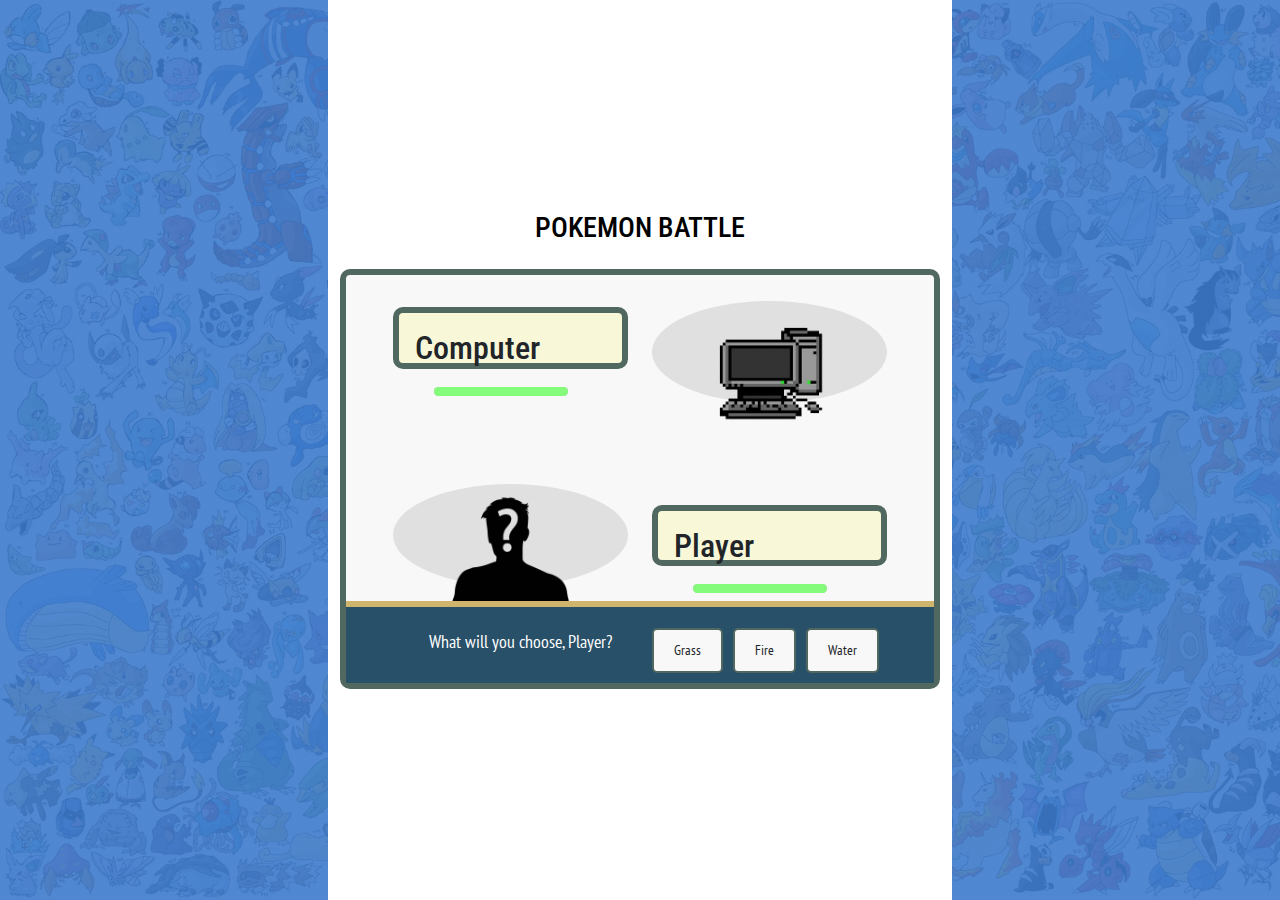
<file: test.html>
<!DOCTYPE html>
<html lang="en">
  <head>
    <title>Pokemon Battle</title>
    <!-- Required meta tags -->
    <meta charset="utf-8" />
    <meta
      name="viewport"
      content="width=device-width, initial-scale=1, shrink-to-fit=no"
    />

    <!-- Bootstrap CSS -->
    <link
      href="https://cdn.jsdelivr.net/npm/bootstrap@5.3.2/dist/css/bootstrap.min.css"
      rel="stylesheet"
    />
    <link rel="stylesheet" href="test.css" />
  </head>

  <body>
    <main class="d-flex align-items-center justify-content-center">
      <div id="app" class="container">
        <h1 class="title text-center mb-4">Pokemon Battle</h1>
        <div class="battle-scene">
          <div class="row">
            <div class="col-md-6">
              <div class="box-top-left p-3">
                <h2 class="pokemon">Computer</h2>
                <div class="hp-bar-top">
                  <div class="hp-bar-fill" style="width: 100%"></div>
                </div>
              </div>
            </div>
            <div class="col-md-6">
              <div class="box-top-right d-flex justify-content-center">
                <img
                  src="personal-computer-pixel-art-8-260nw-1309366108-removebg-preview-removebg-preview.png"
                  alt="Opponent Pokemon"
                  class="pokemon-top img-fluid"
                />
              </div>
            </div>
          </div>

          <div class="row my-4">
            <div class="col-md-6">
              <div class="box-bottom-left d-flex justify-content-center">
                <img
                  src="istockphoto-518552551-612x612-removebg-preview.png"
                  alt="Player Pokemon"
                  class="pokemon-bottom img-fluid"
                />
              </div>
            </div>
            <div class="col-md-6">
              <div class="box-bottom-right p-3">
                <h2 class="pokemon">Player</h2>
                <div class="hp-bar-bottom">
                  <div class="hp-bar-fill" style="width: 100%"></div>
                </div>
              </div>
            </div>
          </div>

          <div class="bottom-menu mt-4">
            <div class="row">
              <div class="col-md-6">
                <div class="text-box-left">
                  <p class="battle-text mb-0">What Will You Choose?</p>
                </div>
              </div>
              <div class="col-md-6">
                <div class="text-box-right d-flex justify-content-around">
                  <button class="battle-button btn">Grass</button>
                  <button class="battle-button btn">Fire</button>
                  <button class="battle-button btn">Water</button>
                </div>
              </div>
            </div>
          </div>
        </div>
      </div>
    </main>

    <script src="game.js"></script>

    <!-- Bootstrap JavaScript Libraries -->
    <script src="https://cdn.jsdelivr.net/npm/@popperjs/core@2.11.8/dist/umd/popper.min.js"></script>
    <script src="https://cdn.jsdelivr.net/npm/bootstrap@5.3.2/dist/js/bootstrap.min.js"></script>
  </body>
</html>
</file>
<file: test.css>
/* CSS for Pokemon Battle Layout */

@import url("https://fonts.googleapis.com/css?family=Roboto+Condensed");
@import url("https://fonts.googleapis.com/css?family=PT+Sans+Narrow");

html {
  height: 100%;
  margin: 0;
  background: linear-gradient(
      rgba(24%, 48%, 80%, 0.9),
      rgba(24%, 48%, 80%, 0.9)
    ),
    url("bkg.jpg");
  background-repeat: no-repeat;
  background-size: cover;
  display: flex;
  justify-content: center;
  align-items: center;
  font-family: "Roboto Condensed", sans-serif;
}

body {
  height: 100%;
  margin: 0;
  background-repeat: no-repeat;
  background-size: cover;
  display: flex;
  justify-content: center;
  align-items: center;
  font-family: "Roboto Condensed", sans-serif;
}

.title {
  color: rgb(0, 0, 0);
  text-align: center;
  font-size: 28px;
  text-transform: uppercase;
  margin-bottom: 20px;
}

.battle-scene {
  position: relative;
  width: 600px;
  height: 420px;
  background: #f8f8f8;
  border: 6px solid #506860;
  border-radius: 10px;
}

.box-top-left {
  position: absolute;
  width: 40%;
  height: 15%;
  background: #f8f8d8;
  border: 6px solid #506860;
  border-radius: 10px;
}
.box-bottom-right {
  position: absolute;
  width: 40%;
  height: 15%;
  background: #f8f8d8;
  border: 6px solid #506860;
  border-radius: 10px;
  margin-bottom: 6%;
}

.box-top-left {
  top: 8%;
  left: 8%;
}

.box-bottom-right {
  bottom: 20%;
  right: 8%;
}

.hp-bar-top,
.hp-bar-bottom {
  position: relative;
  height: 50%;
  width: 70%;
  margin-left: 10%;
  margin-top: 10%;
  background: grey;
  border-radius: 20px;
  opacity: 0.5;
}

.hp-bar-fill {
  height: 100%;
  background: #15ff00;
  border-radius: 20px;
}

.level {
  position: absolute;
  right: 8%;
  top: 5%;
  font-size: 16px;
}

.hp {
  position: absolute;
  right: 8%;
  bottom: 5%;
  font-size: 16px;
}

.box-top-right {
  position: absolute;
  width: 40%;
  height: 25%;
  background: #e0e0e0;
  border-radius: 50%;
  margin-top: 3%;
}
.box-bottom-left {
  position: absolute;
  width: 40%;
  height: 25%;
  background: #e0e0e0;
  border-radius: 50%;
  margin-bottom: 6%;
}

.box-top-right {
  top: 2%;
  right: 8%;
}

.box-bottom-left {
  bottom: 15%;
  left: 8%;
}

.pokemon-top {
  position: absolute;
  width: 50%;
  height: auto;
  top: 15%;
  left: 25%;
}
.pokemon-bottom {
  position: absolute;
  width: 50%;
  height: auto;
  top: auto;
  left: 25%;
}

.bottom-menu {
  position: absolute;
  width: 100%;
  height: 20%;
  bottom: 0;
  background: #285068;
  border-top: 6px solid #ceb46d;
  display: flex;
  align-items: center;
  flex-direction: column;
  justify-content: center;
  padding: 10px;
}

.text-box-left {
  width: 100%;
  padding: 10px;
  color: white;
  font-size: 18px;
  font-family: "PT Sans Narrow", sans-serif;
  text-align: center;
}

.text-box-right {
  width: 100%;
  display: flex;
  justify-content: center;
  gap: 10px;
  margin-top: 10px;
}

.battle-button {
  background: #f8f8f8;
  border: 2px solid #506860;
  border-radius: 5px;
  padding: 10px 20px;
  font-size: 14px;
  font-family: "PT Sans Narrow", sans-serif;
  cursor: pointer;
}

.battle-button:hover {
  background: #e0e0e0;
}
</file>
